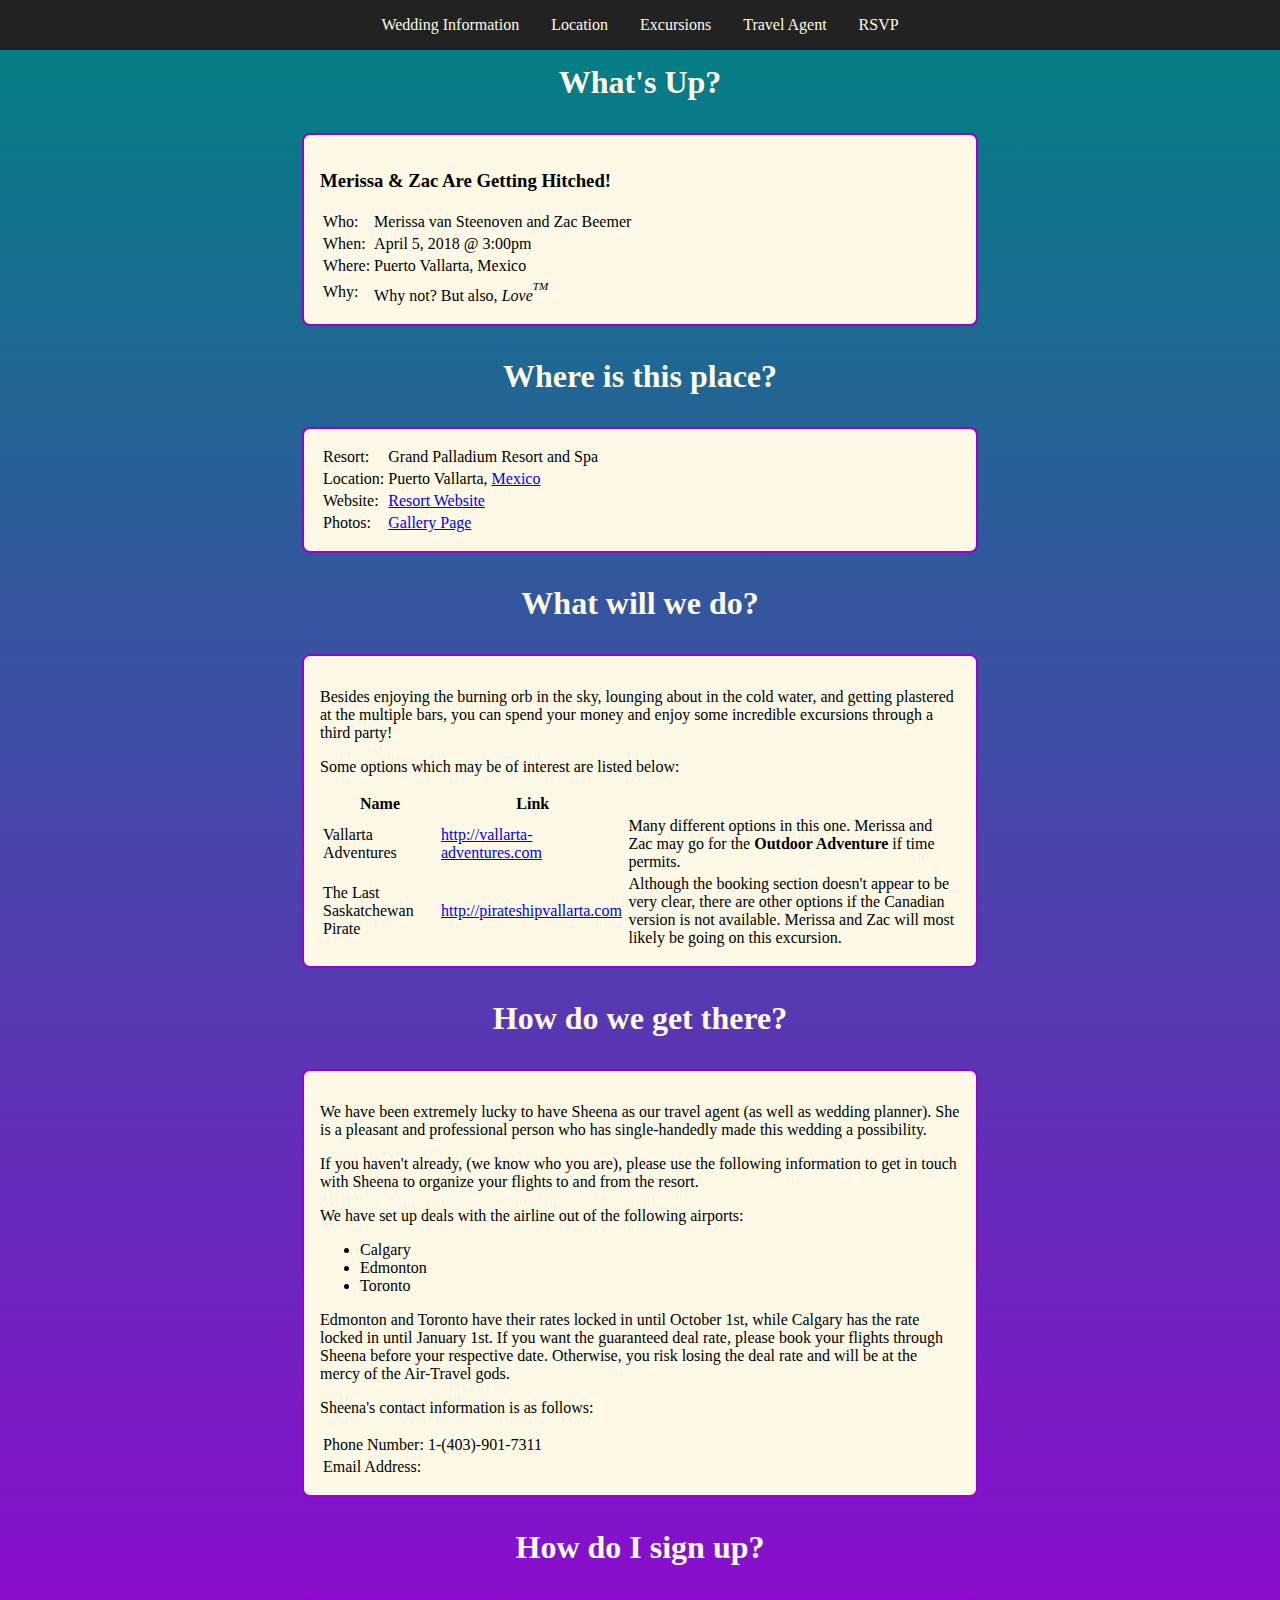
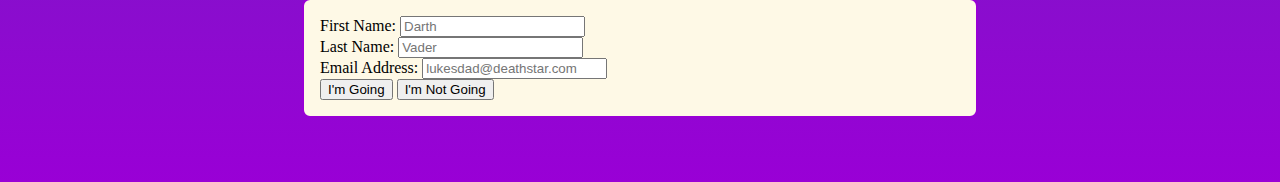
<file: index.html>
<!DOCTYPE html>
<html>
<!-- Colors -->
<!-- Purple: #9900D6 -->
<!-- Teal: #008282 -->
<!-- Cream: #FEF9E6 -->

    <head>
        <title>Beemer Wedding</title>
        <link rel="stylesheet" href="./css/style.css" />
    </head>
    <header>
        <nav id="menu">
            <ul>
                <li><a href="#wedding">Wedding Information</a></li>
                <li><a href="#location">Location</a></li>
                <li><a href="#excursions">Excursions</a></li>
                <li><a href="#travel-agent">Travel Agent</a></li>
                <li><a href="#rsvp">RSVP</a></li>
            </ul>
        </nav>
    </header>
    <body>
        <section id="wedding-section">
            <span class="navbar-padding" id="wedding"></span>
            <h1>What's Up?</h1>

            <div id="wedding-information" class="information">
                <h3>Merissa & Zac Are Getting Hitched!</h3>
                <table>
                    <tr>
                        <td class="info-label">Who:</td>
                        <td>Merissa van Steenoven and Zac Beemer</td>
                    </tr>
                    <tr>
                        <td class="info-label">When:</td>
                        <td>April 5, 2018 @ 3:00pm</td>
                    </tr>
                    <tr>
                        <td class="info-label">Where:</td>
                        <td>Puerto Vallarta, Mexico</td>
                    </tr>
                    <tr>
                        <td class="info-label">Why:</td>
                        <td>Why not? But also, <em>Love<sup><sup>TM</sup></sup></em></td>
                    </tr>
                </table>
            </div>
        </section>
        <section id="location-section">
            <span class="navbar-padding" id="location"></span>
            <h1>Where is this place?</h1>
            <div id="resort-info" class="information">
                <table>
                    <tr>
                        <td class="info-label">Resort:</td>
                        <td>Grand Palladium Resort and Spa</td>
                    </tr>
                    <tr>
                        <td class="info-label">Location:</td>
                        <td>Puerto Vallarta, <a href="https://www.youtube.com/watch?v=QGgGCvuez14">Mexico</a>
                        </td>
                    </tr>
                    <tr>
                        <td class="info-label">Website:</td>
                        <td><a href="https://www.palladiumhotelgroup.com/en/riviera-nayarit/palladium-vallarta-resort-spa/" name="spa-website">Resort Website</a></td>
                    </tr>
                    <tr>
                        <td class="info-label">Photos:</td>
                        <td>
                            <a href="./photos.html" name=gallery-page">Gallery Page</a>
                        </td>
                    </tr>
                </table>
            </div>
        </section>
        <section id="excursions-section">
            <span class="navbar-padding" id="excursions"></span>
            <h1>What will we do?</h1>
            <div id="excursions-info" class="information">
                <p>Besides enjoying the burning orb in the sky, lounging about in the cold water, and getting plastered at the multiple bars,
                you can spend your money and enjoy some incredible excursions through a third party!</p>
                <p>Some options which may be of interest are listed below:</p>
                <table>
                    <tr>
                        <th>Name</th>
                        <th>Link</th>
                        <th></th>
                    </tr>
                    <tr>
                        <td>Vallarta Adventures</td>
                        <td>
                            <a href="http://www.vallarta-adventures.com/tours">http://vallarta-adventures.com</a>
                        </td>
                        <td>Many different options in this one. Merissa and Zac may go for the <b>Outdoor Adventure</b> if time permits.</td>
                    </tr>
                    <tr>
                        <td>The Last Saskatchewan Pirate</td>
                        <td>
                            <a href="http://www.pirateshipvallarta.com/the-last-canadian-pirate-night">http://pirateshipvallarta.com</a>
                        </td>
                        <td>Although the booking section doesn't appear to be very clear, there are other options if the Canadian version
                        is not available. Merissa and Zac will most likely be going on this excursion.</td>
                    </tr>
                </table>
            </div>
        </section>
        <section id="travel-agent-section">
            <span class="navbar-padding" id="travel-agent"></span>
            <h1>How do we get there?</h1>
            <div id="travel-agent-info" class="information">
                <p>
                    We have been extremely lucky to have Sheena as our travel agent (as well as wedding planner).
                    She is a pleasant and professional person who has single-handedly made this wedding a possibility.
                </p>
                <p>
                    If you haven't already, (we know who you are), please use the following information to get in touch with Sheena to
                    organize your flights to and from the resort.
                </p>
                <p>
                    We have set up deals with the airline out of the following airports:
                </p>
                <ul>
                    <li>Calgary</li>
                    <li>Edmonton</li>
                    <li>Toronto</li>
                </ul>
                <p>
                    Edmonton and Toronto have their rates locked in until October 1st, while Calgary has the rate locked in until January 1st.
                    If you want the guaranteed deal rate, please book your flights through Sheena before your respective date. Otherwise,
                    you risk losing the deal rate and will be at the mercy of the Air-Travel gods.
                </p>
                <p>
                    Sheena's contact information is as follows:
                </p>
                <table>
                    <tr>
                        <td>Phone Number:</td>
                        <td>1-(403)-901-7311</td>
                    </tr>
                    <tr>
                        <td>Email Address:</td>
                        <td></td>
                    </tr>
                </table>
            </div>
        </section>
        <section id="rsvp-section">
            <span class="navbar-padding" id="rsvp"></span>
            <h1>How do I sign up?</h1>
            <div id="rsvp-form" class="information">
                <form method="post" action="#wedding">
                    <label id="first-name-label">
                        First Name:
                        <input name="first-name" placeholder="Darth" required/>
                    </label>
                    <br/>
                    <label id="last-name-label">
                        Last Name:
                        <input name="last-name" placeholder="Vader" required/>
                    </label>
                    <br/>
                    <label id="email-address-label">
                        Email Address:
                        <input name="email-address" placeholder="lukesdad@deathstar.com" required/>
                    </label>
                    <br/>
                    <button name="yes-response" value="I'm Going">I'm Going</button>
                    <button name="no-response" value="I'm Not Going">I'm Not Going</button>
                </form>
            </div>
        </section>
    </body>
</html>
</file>
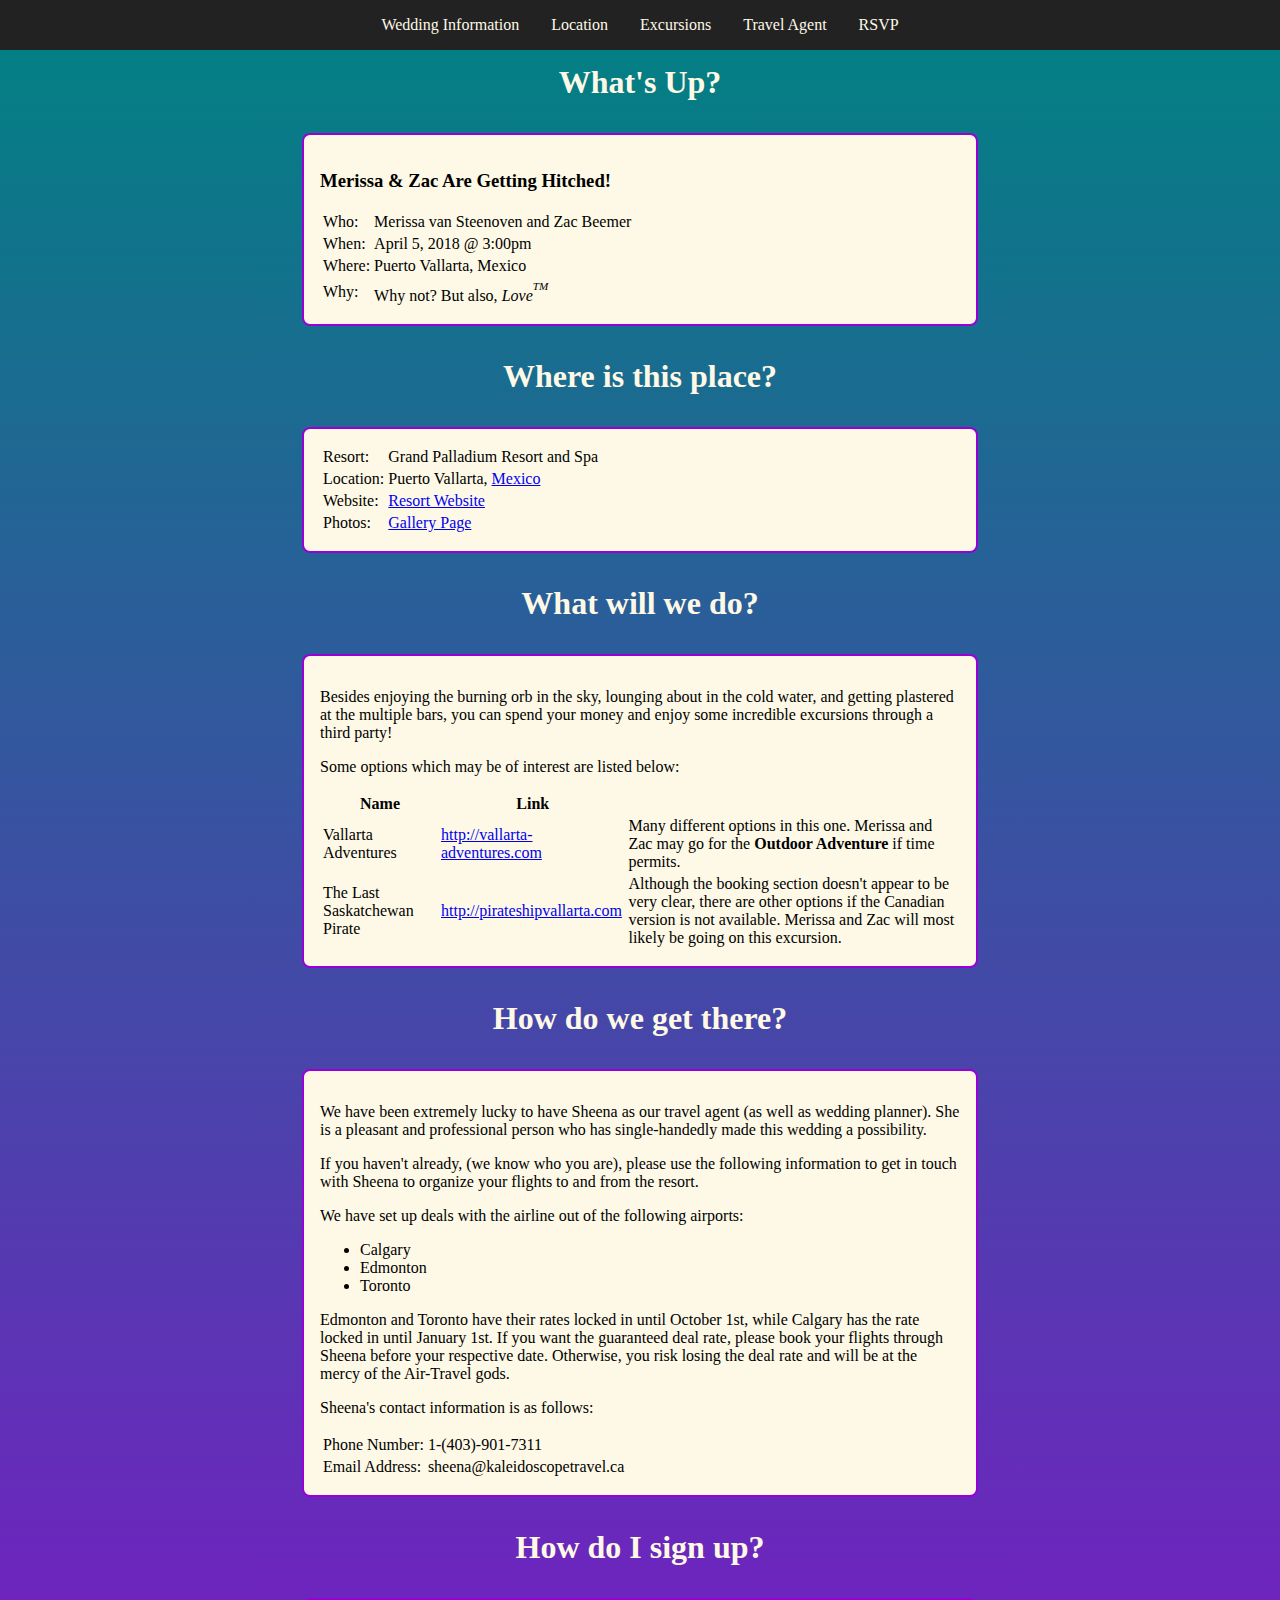
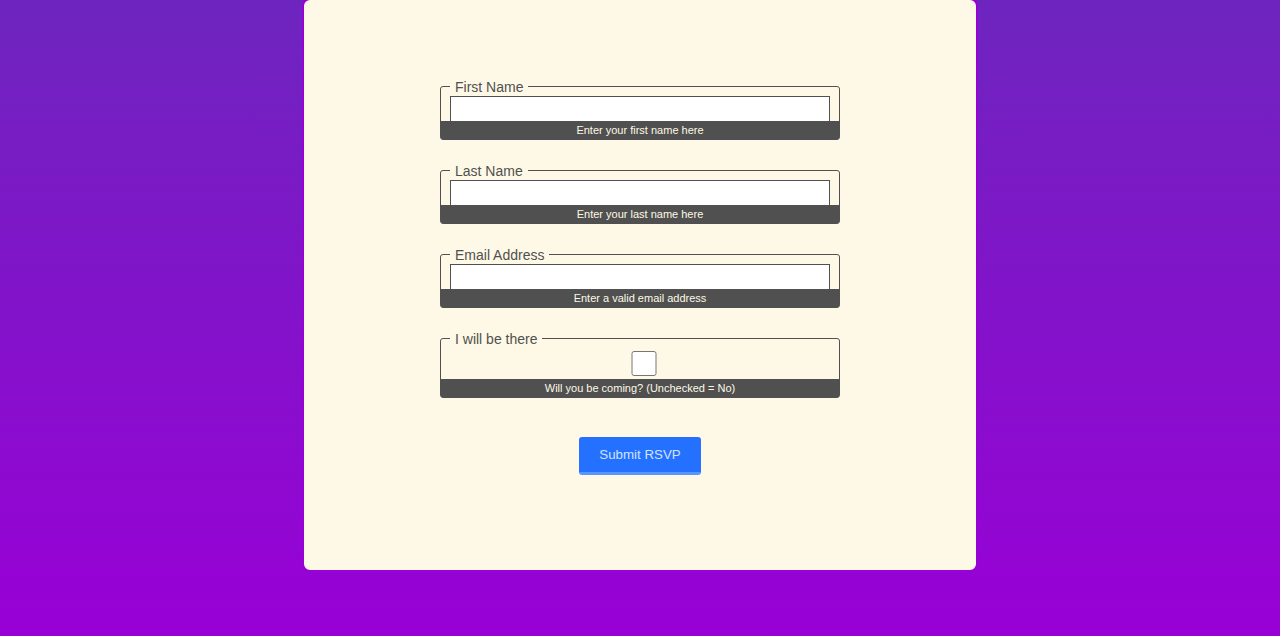
<file: html/index.html>
<!DOCTYPE html>
<html>
<!-- Colors -->
<!-- Purple: #9900D6 -->
<!-- Teal: #008282 -->
<!-- Cream: #FEF9E6 -->

    <head>
        <title>Beemer Wedding</title>
        <link rel="stylesheet" href="../css/style.css" />
    </head>
    <header>
        <nav id="menu">
            <ul>
                <li><a href="#wedding">Wedding Information</a></li>
                <li><a href="#location">Location</a></li>
                <li><a href="#excursions">Excursions</a></li>
                <li><a href="#travel-agent">Travel Agent</a></li>
                <li><a href="#rsvp">RSVP</a></li>
            </ul>
        </nav>
    </header>
    <body>
        <section id="wedding-section">
            <span class="navbar-padding" id="wedding"></span>
            <h1>What's Up?</h1>

            <div id="wedding-information" class="information">
                <h3>Merissa & Zac Are Getting Hitched!</h3>
                <table>
                    <tr>
                        <td class="info-label">Who:</td>
                        <td>Merissa van Steenoven and Zac Beemer</td>
                    </tr>
                    <tr>
                        <td class="info-label">When:</td>
                        <td>April 5, 2018 @ 3:00pm</td>
                    </tr>
                    <tr>
                        <td class="info-label">Where:</td>
                        <td>Puerto Vallarta, Mexico</td>
                    </tr>
                    <tr>
                        <td class="info-label">Why:</td>
                        <td>Why not? But also, <em>Love<sup><sup>TM</sup></sup></em></td>
                    </tr>
                </table>
            </div>
        </section>
        <section id="location-section">
            <span class="navbar-padding" id="location"></span>
            <h1>Where is this place?</h1>
            <div id="resort-info" class="information">
                <table>
                    <tr>
                        <td class="info-label">Resort:</td>
                        <td>Grand Palladium Resort and Spa</td>
                    </tr>
                    <tr>
                        <td class="info-label">Location:</td>
                        <td>Puerto Vallarta, <a href="https://www.youtube.com/watch?v=QGgGCvuez14">Mexico</a>
                        </td>
                    </tr>
                    <tr>
                        <td class="info-label">Website:</td>
                        <td><a href="https://www.palladiumhotelgroup.com/en/riviera-nayarit/palladium-vallarta-resort-spa/" name="spa-website">Resort Website</a></td>
                    </tr>
                    <tr>
                        <td class="info-label">Photos:</td>
                        <td>
                            <a href="./photos.html" name=gallery-page">Gallery Page</a>
                        </td>
                    </tr>
                </table>
            </div>
        </section>
        <section id="excursions-section">
            <span class="navbar-padding" id="excursions"></span>
            <h1>What will we do?</h1>
            <div id="excursions-info" class="information">
                <p>Besides enjoying the burning orb in the sky, lounging about in the cold water, and getting plastered at the multiple bars,
                you can spend your money and enjoy some incredible excursions through a third party!</p>
                <p>Some options which may be of interest are listed below:</p>
                <table>
                    <tr>
                        <th>Name</th>
                        <th>Link</th>
                        <th></th>
                    </tr>
                    <tr>
                        <td>Vallarta Adventures</td>
                        <td>
                            <a href="http://www.vallarta-adventures.com/tours">http://vallarta-adventures.com</a>
                        </td>
                        <td>Many different options in this one. Merissa and Zac may go for the <b>Outdoor Adventure</b> if time permits.</td>
                    </tr>
                    <tr>
                        <td>The Last Saskatchewan Pirate</td>
                        <td>
                            <a href="http://www.pirateshipvallarta.com/the-last-canadian-pirate-night">http://pirateshipvallarta.com</a>
                        </td>
                        <td>Although the booking section doesn't appear to be very clear, there are other options if the Canadian version
                        is not available. Merissa and Zac will most likely be going on this excursion.</td>
                    </tr>
                </table>
            </div>
        </section>
        <section id="travel-agent-section">
            <span class="navbar-padding" id="travel-agent"></span>
            <h1>How do we get there?</h1>
            <div id="travel-agent-info" class="information">
                <p>
                    We have been extremely lucky to have Sheena as our travel agent (as well as wedding planner).
                    She is a pleasant and professional person who has single-handedly made this wedding a possibility.
                </p>
                <p>
                    If you haven't already, (we know who you are), please use the following information to get in touch with Sheena to
                    organize your flights to and from the resort.
                </p>
                <p>
                    We have set up deals with the airline out of the following airports:
                </p>
                <ul>
                    <li>Calgary</li>
                    <li>Edmonton</li>
                    <li>Toronto</li>
                </ul>
                <p>
                    Edmonton and Toronto have their rates locked in until October 1st, while Calgary has the rate locked in until January 1st.
                    If you want the guaranteed deal rate, please book your flights through Sheena before your respective date. Otherwise,
                    you risk losing the deal rate and will be at the mercy of the Air-Travel gods.
                </p>
                <p>
                    Sheena's contact information is as follows:
                </p>
                <table>
                    <tr>
                        <td>Phone Number:</td>
                        <td>1-(403)-901-7311</td>
                    </tr>
                    <tr>
                        <td>Email Address:</td>
                        <td>sheena@kaleidoscopetravel.ca</td>
                    </tr>
                </table>
            </div>
        </section>
        <section id="rsvp-section">
            <span class="navbar-padding" id="rsvp"></span>
            <h1>How do I sign up?</h1>
            <div class="information">
                <form class="rsvp-form" method="post" action="../actions/submit.php">
                    <ul>
                        <li>
                            <label for="first-name">First Name</label>
                            <input type="text" id="first-name" maxlength="100"required>
                            <span>Enter your first name here</span>
                        </li>
                        <li>
                            <label for="last-name">Last Name</label>
                            <input type="text" id="last-name" maxlength="100"required>
                            <span>Enter your last name here</span>
                        </li>
                        <li>
                            <label for="email">Email Address</label>
                            <input type="email" id="email" maxlength="100" required>
                            <span>Enter a valid email address</span>
                        </li>
                        <li>
                            <label for="coming">I will be there</label>
                            <input type="checkbox" id="coming">
                            <span>Will you be coming? (Unchecked = No)</span>
                        </li>
                        <li>
                            <input type="submit" value="Submit RSVP" >
                        </li>
                    </ul>
                </form>
            </div>
        </section>
    </body>
</html>
</file>
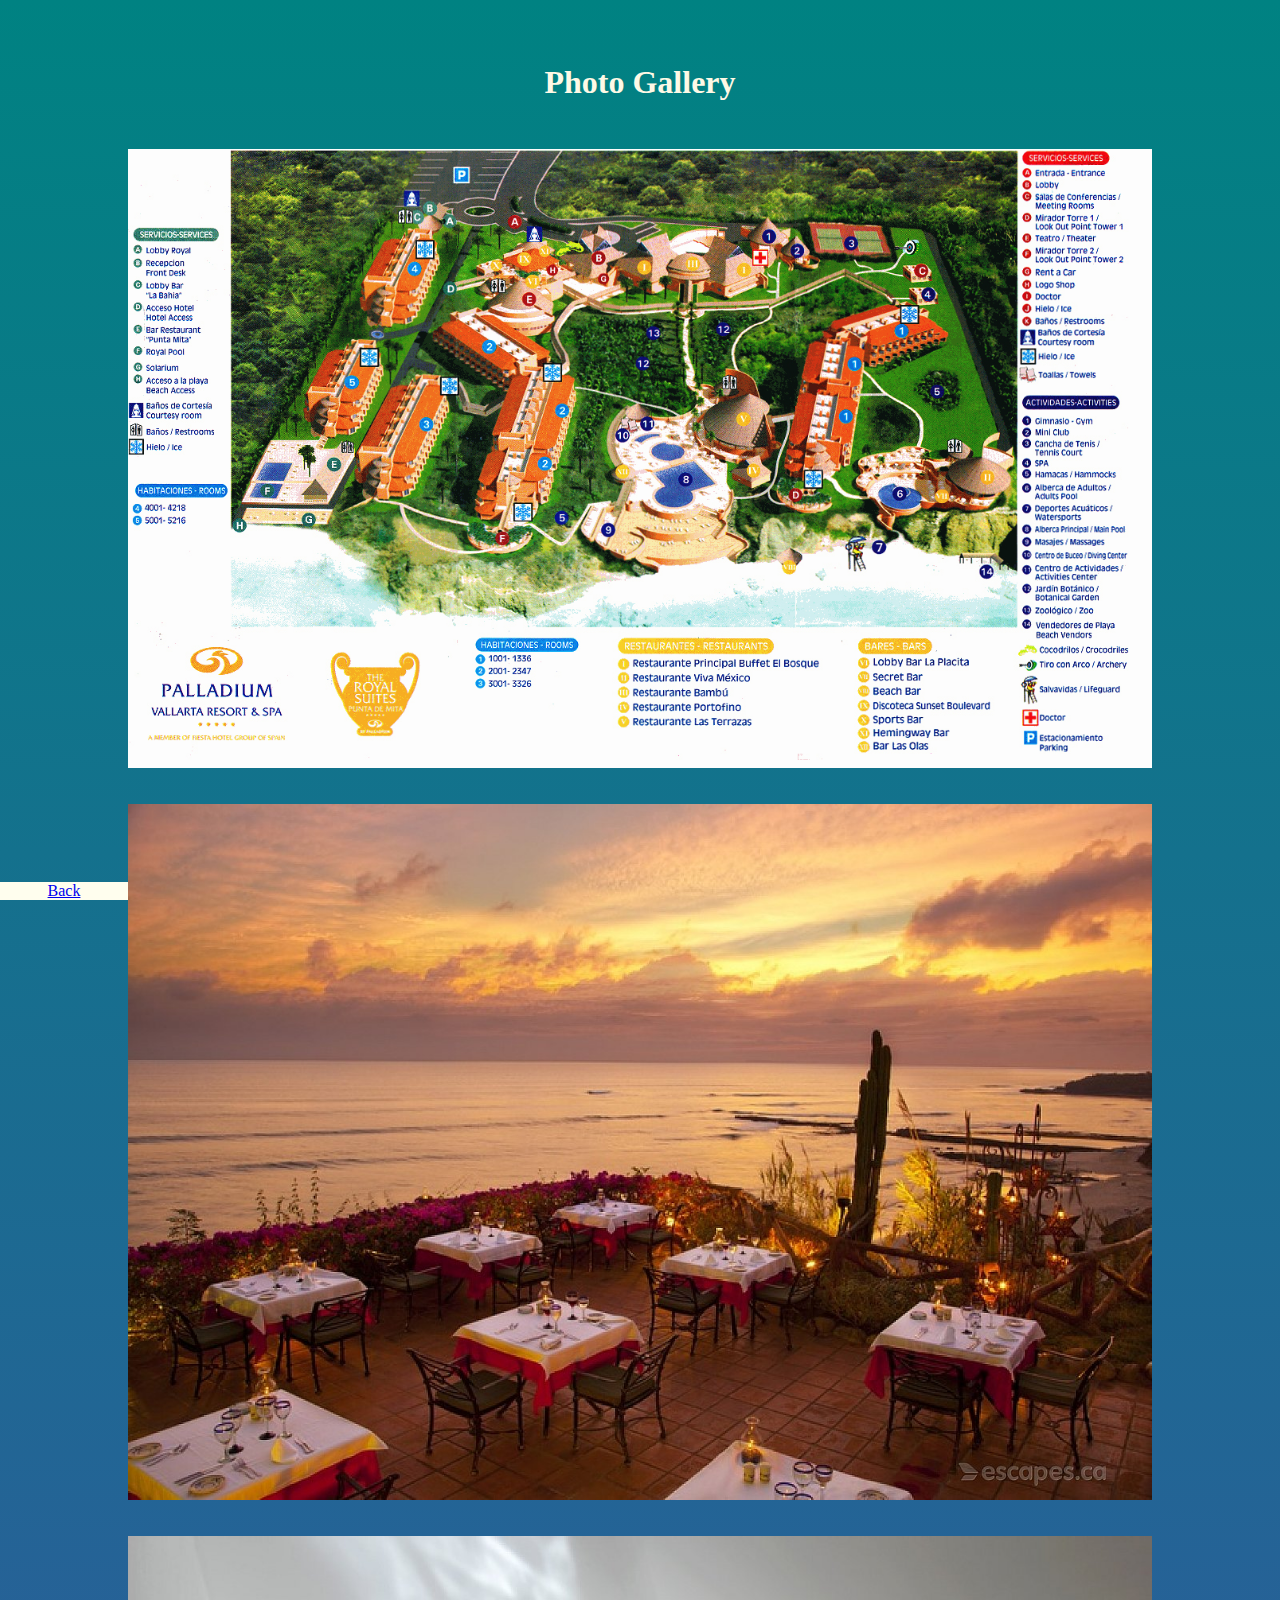
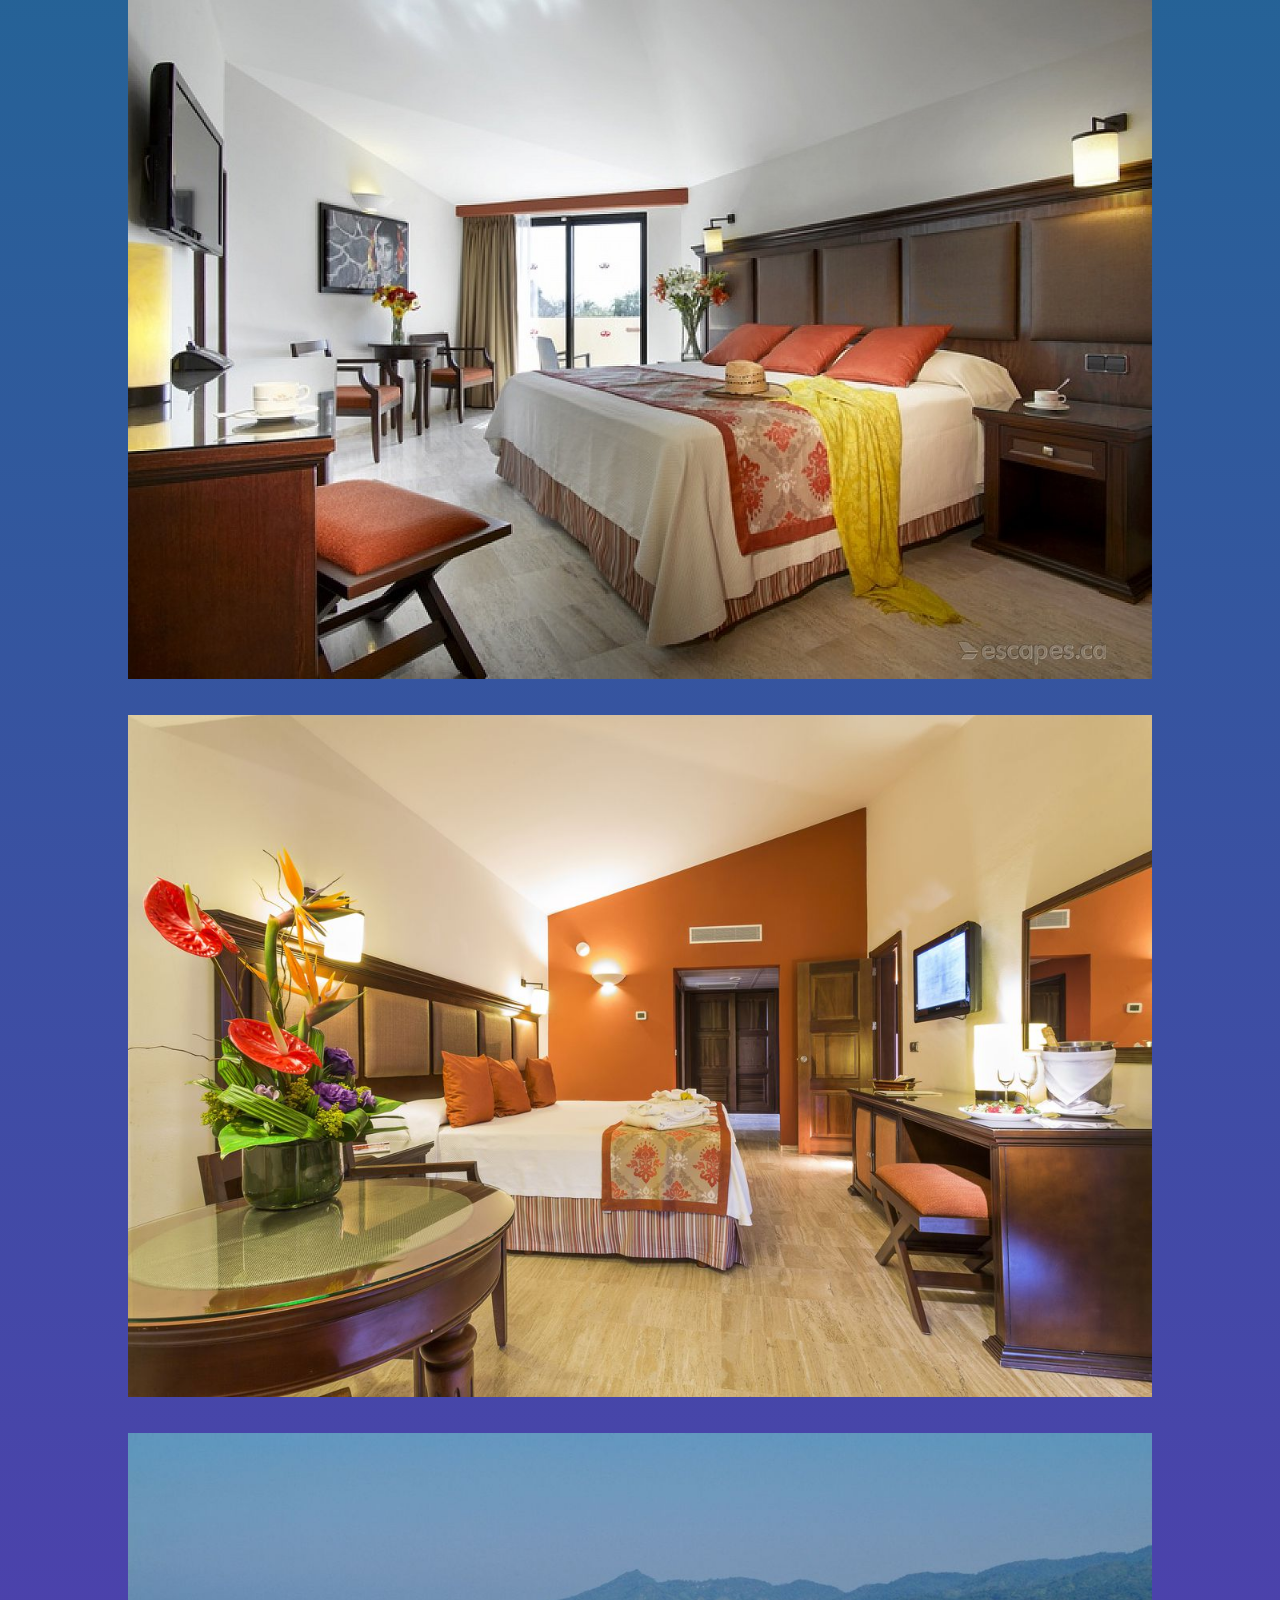
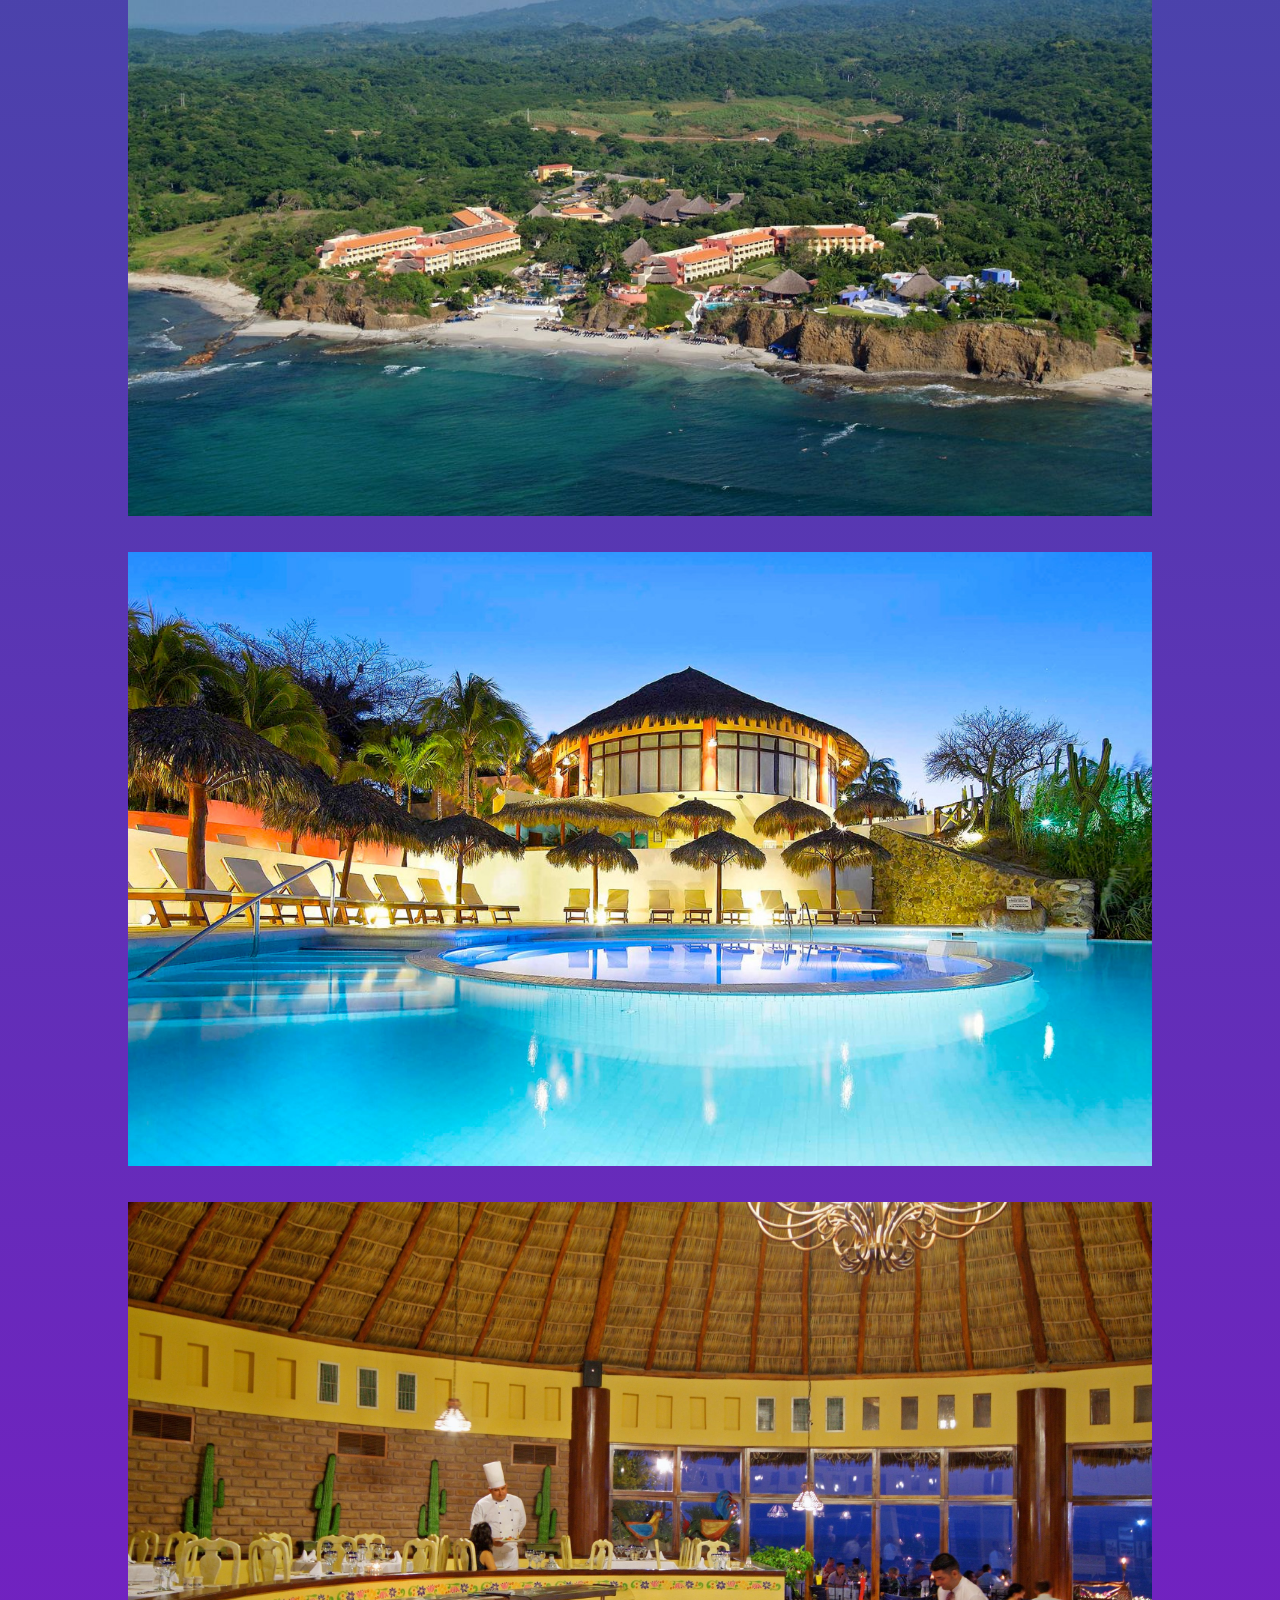
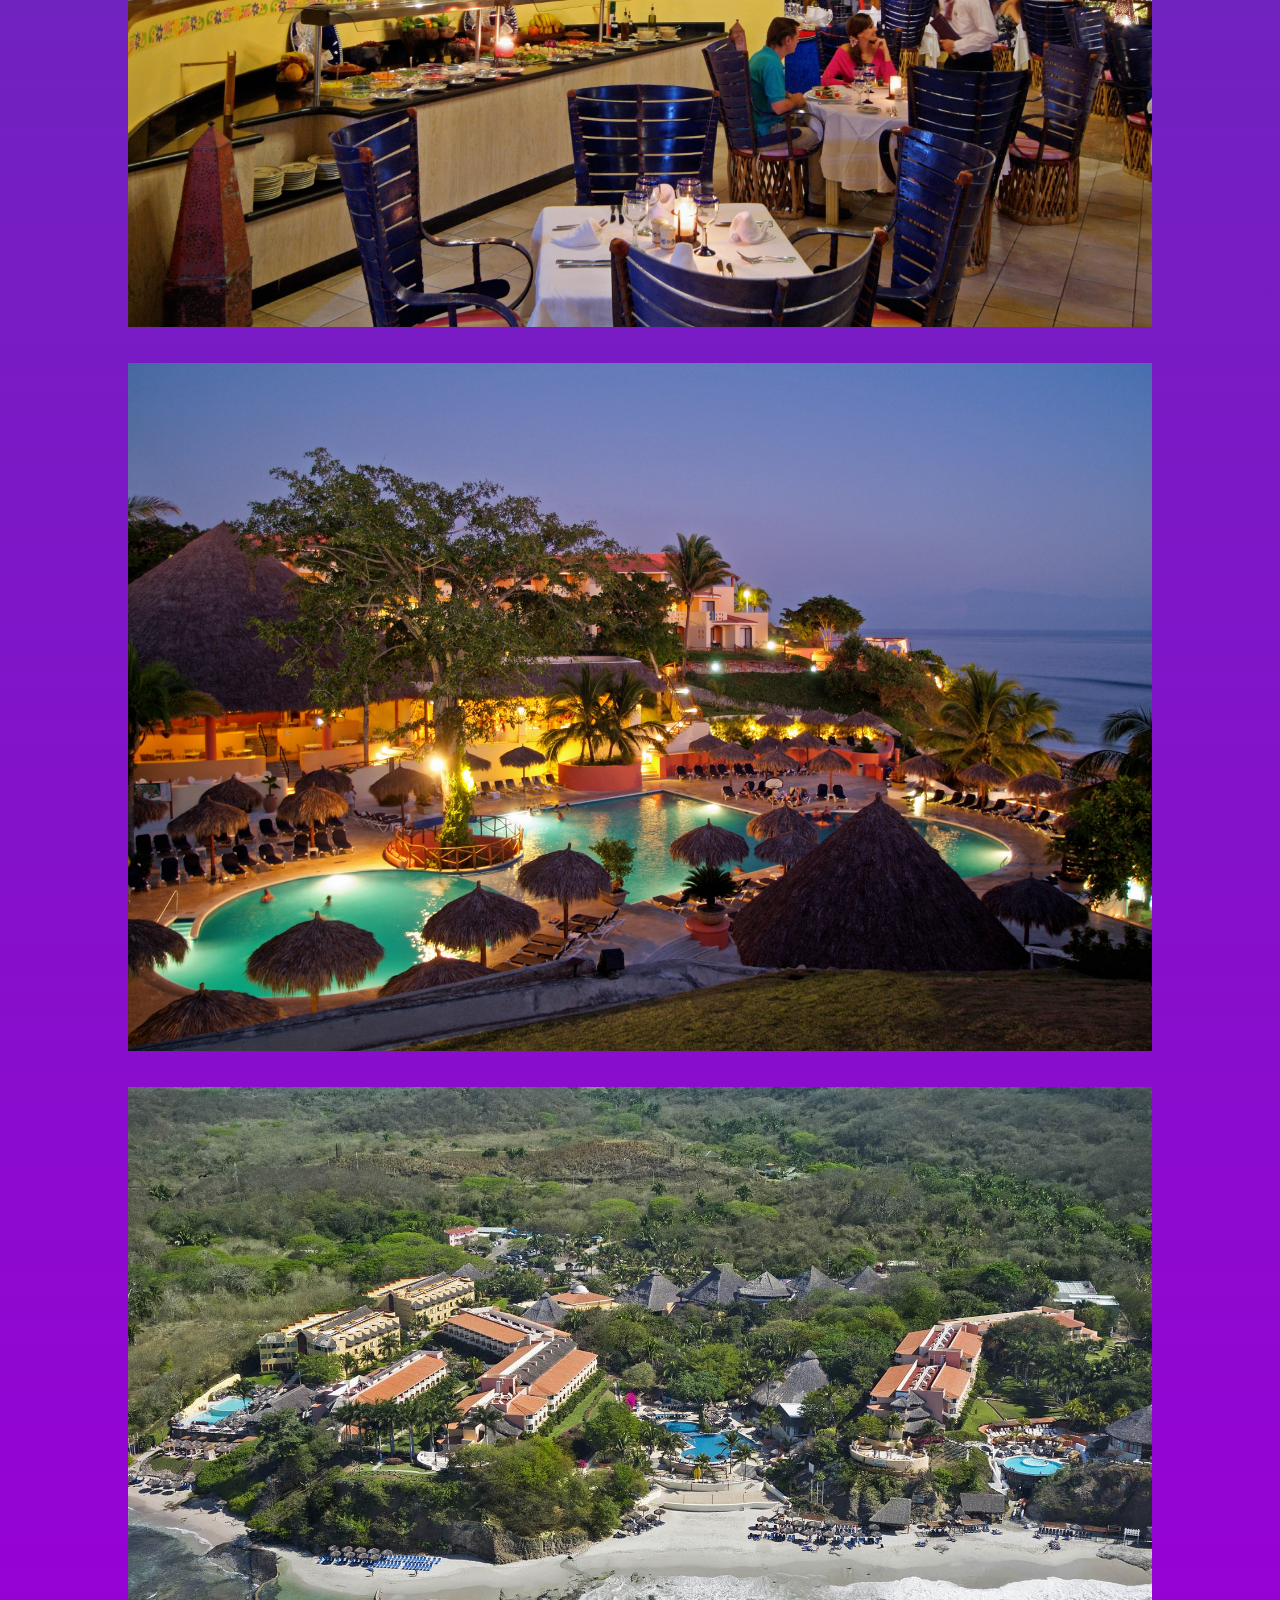
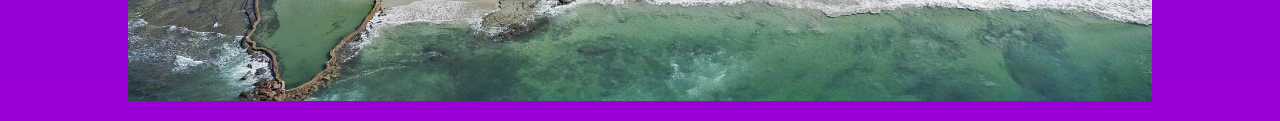
<file: photos.html>
<!DOCTYPE html>
<html>
    <head>
        <title>Photo Gallery</title>
        <link rel="stylesheet" href="css/style.css"/>
    </head>
    <body>
        <h1>Photo Gallery</h1>
        <ul id="photo-list">
            <li><img src="img/resort_slideshow/Slideshow1.jpg"></li>
            <li><img src="img/resort_slideshow/Slideshow2.jpg"></li>
            <li><img src="img/resort_slideshow/Slideshow3.jpg"></li>
            <li><img src="img/resort_slideshow/Slideshow4.jpg"></li>
            <li><img src="img/resort_slideshow/Slideshow5.jpg"></li>
            <li><img src="img/resort_slideshow/Slideshow6.jpg"></li>
            <li><img src="img/resort_slideshow/Slideshow7.jpg"></li>
            <li><img src="img/resort_slideshow/Slideshow8.jpg"></li>
            <li><img src="img/resort_slideshow/Slideshow9.jpg"></li>
        </ul>
        <div id="back">
            <a href="index.php">Back</a>
        </div>
    </body>
</html>
</file>
<file: css/style.css>
/*
Colors:
    Purple: #9900D6
    Teal: #008282
    Cream: #FEF9E6
*/

body {
    padding-top: 2em;
    background: #008282 linear-gradient(to bottom, #008282, #9900D6);
    margin: 0;
}

div#wedding_information > table {

}

section#rsvp > form {

}

h1 {
    margin: 1em auto;
    width: 100%;
    text-align: center;
    color: #FEF9E6;
}

nav {
    position: fixed;
    top: 0;
    left: 0;
    background-color: #222222;
    width: 100%;
    text-align: center;
    overflow: hidden;
}

nav > ul {
    display: table;
    list-style-type: none;
    margin: auto;
    padding: 0;
}

nav > ul > li {
    vertical-align: top;
    display: table-cell;
    margin: 0 auto;
}

nav > ul > li > a {
    display: block;
    text-align: center;
    height: 100%;
    padding: 1em;
    margin: auto;
    color: #FEF9E6;
    text-decoration: none;
}

nav > ul > li > a:hover{
    background-color: #FEF9E6;
    color: #222222
}

div.information {
    width: 50vw;
    margin: 0 auto;

    padding: 1em;

    background-color: #FEF9E6;
    border-radius: 0.5em;
    border: 0.15em solid #9900D6;
}

section#rsvp-section {
    padding-bottom: 4em;
}

span.navbar-padding {
    position: relative;
    top: -200px;
}

img {
    max-width: 80vw;
    max-height: 100%;
}

ul#photo-list{
    list-style: none;
    margin: 0 auto;
    text-align: center;
    padding: 0;
}

ul#photo-list > li {
    display: inline-block;
    padding-top: 1em;
    padding-bottom: 1em;
}

div#back{
    position: fixed;
    bottom: 0;
    background-color: #FFFEEE;
    width: 10%;
    text-align: center;
    padding: 0;
}

.rsvp-form {
    max-width: 400px;
    margin: 50px auto;
    background: #FEF9E6;
    border-radius: 2px;
    padding: 20px;
    font-family: Georgia, "Times New Roman", Times, serif;
}

.rsvp-form h1 {
    display: block;
    text-align: center;
    padding: 0;
    margin: 0 0 20px 0;
    color: #5C5C5C;
    font-size: x-large;
}

.rsvp-form ul {
    list-style: none;
    padding: 0;
    margin: 0;
}

.rsvp-form li {
    display: block;
    padding: 9px;
    border: 1px solid #505050;
    margin-bottom: 30px;
    border-radius: 3px;
}

.rsvp-form li:last-child {
    border: none;
    margin-bottom: 0;
    text-align: center;
}

.rsvp-form li > label {
    display: block;
    float: left;
    margin-top: -19px;
    background: #FEF9E6;
    height: 14px;
    padding: 2px 5px 2px 5px;
    color: #505050;
    font-size: 14px;
    overflow: hidden;
    font-family: Arial, Helvetica, sans-serif;
}

.rsvp-form input[type="text"],
.rsvp-form input[type="date"],
.rsvp-form input[type="datetime"],
.rsvp-form input[type="email"],
.rsvp-form input[type="number"],
.rsvp-form input[type="search"],
.rsvp-form input[type="time"],
.rsvp-form input[type="url"],
.rsvp-form input[type="password"],
.rsvp-form textarea,
.rsvp-form select {
    box-sizing: border-box;
    -webkit-box-sizing: border-box;
    -moz-box-sizing: border-box;
    width: 100%;
    display: block;
    outline: none;
    border: 1px solid #505050;
    border-bottom: none;
    height: 25px;
    line-height: 25px;
    font-size: 16px;
    padding: 1px;
    font-family: Georgia, "Times New Roman", Times, serif;
}

.rsvp-form input[type="text"]:focus,
.rsvp-form input[type="date"]:focus,
.rsvp-form input[type="datetime"]:focus,
.rsvp-form input[type="email"]:focus,
.rsvp-form input[type="number"]:focus,
.rsvp-form input[type="search"]:focus,
.rsvp-form input[type="time"]:focus,
.rsvp-form input[type="url"]:focus,
.rsvp-form input[type="password"]:focus,
.rsvp-form textarea:focus,
.rsvp-form select:focus {
    border: 1px solid #35dfff;
    border-bottom: none;
}

.rsvp-form input[type=checkbox] {
    box-sizing: border-box;
    -webkit-box-sizing: border-box;
    -moz-box-sizing: border-box;
    width: 100%;
    display: block;
    outline: none;
    border: none;
    height: 25px;
    line-height: 25px;
    font-size: 16px;
    padding: 0;
}

.rsvp-form li > span {
    background: #505050;
    display: block;
    padding: 3px;
    margin: 0 -9px -9px -9px;
    text-align: center;
    color: #FEF9E6;
    font-family: Arial, Helvetica, sans-serif;
    font-size: 11px;
}

.rsvp-form textarea {
    resize: none;
}

.rsvp-form input[type="submit"],
.rsvp-form input[type="button"] {
    background: #2471FF;
    border: none;
    padding: 10px 20px 10px 20px;
    border-bottom: 3px solid #5994FF;
    border-radius: 3px;
    color: #D2E2FF;
}

.rsvp-form input[type="submit"]:hover,
.rsvp-form input[type="button"]:hover {
    background: #6B9FFF;
    color: #fff;
}

#success_message {
    width: 100%;
    margin: 0 auto;
    color: #008282;
    text-align: center;
    font-size: 2rem;
}
</file>
